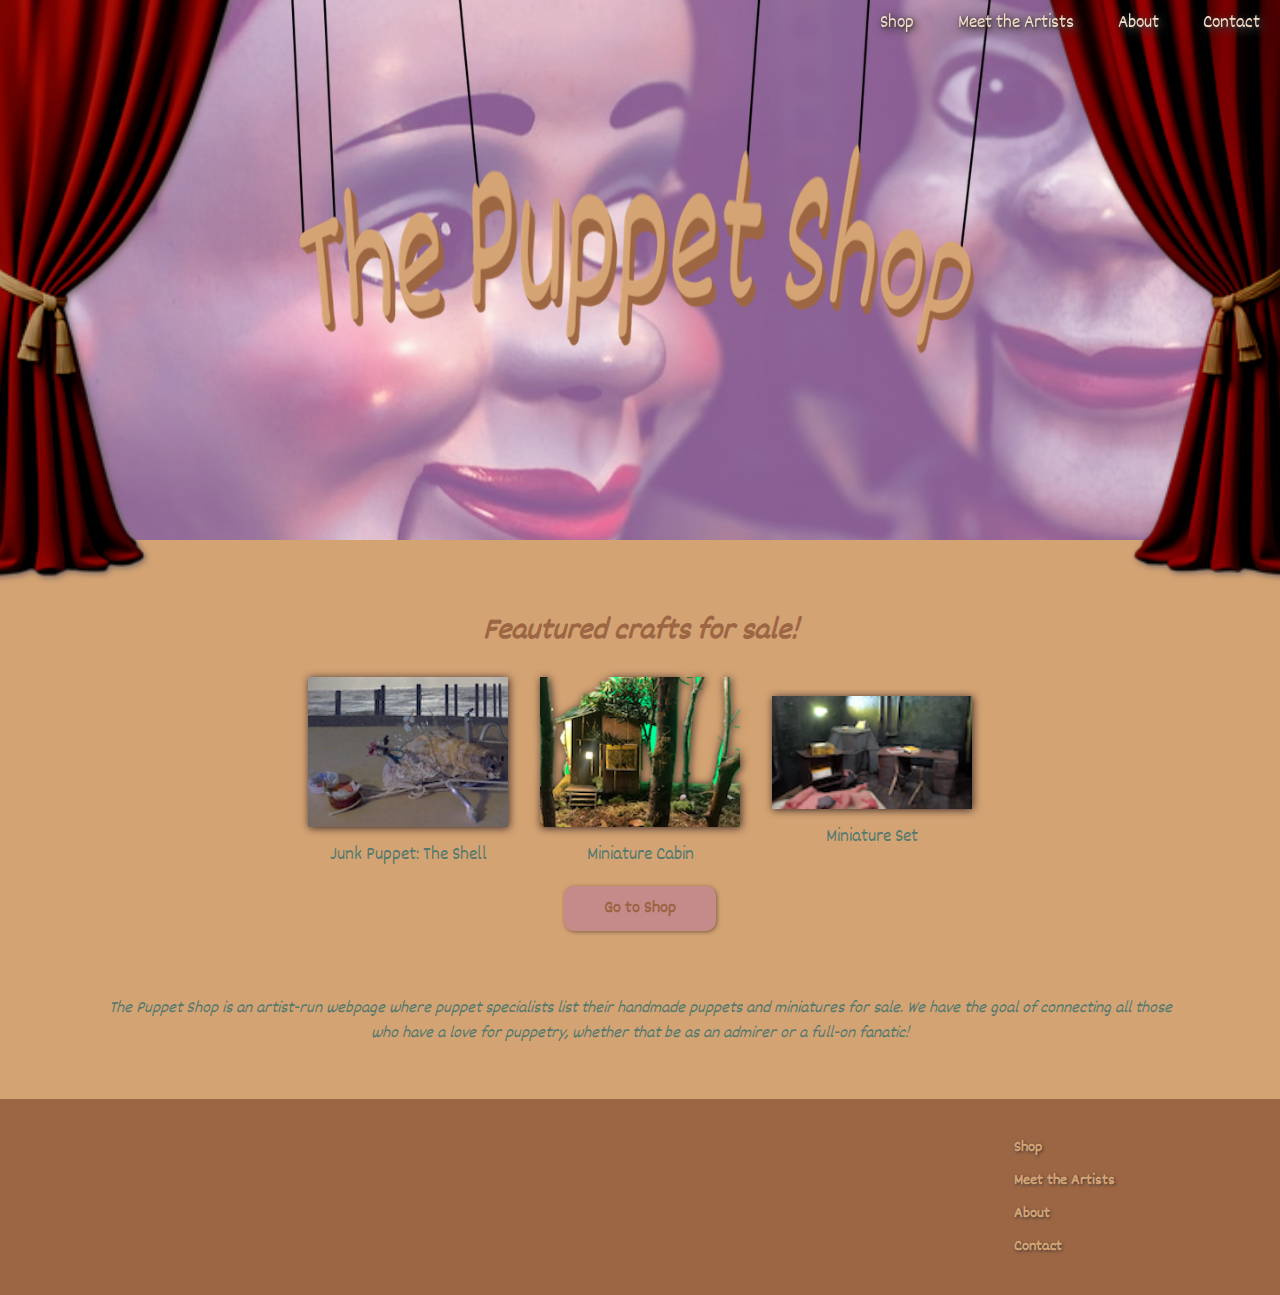
<file: index.html>
<!DOCTYPE html>
<html lang="en">
<head>
    <title>The Puppet Store</title>
    <link rel="stylesheet" href="styles.css">
    <meta charset="utf-8">
    <meta name="viewport" content="width=device-width, initial-scale=1">
    <link rel="preconnect" href="https://fonts.googleapis.com">
    <link rel="preconnect" href="https://fonts.gstatic.com" crossorigin>
    <link href="https://fonts.googleapis.com/css2?family=Dekko&display=swap" rel="stylesheet"></head>
<body>
    <nav class="nav_bar" id="nav_bar">
        <ul>
            <li><a href="shop.html">Shop</a></li>
            <li><a href="meetArtists.html">Meet the Artists</a></li>
            <li><a href="about.html">About</a></li>
            <li><a href="contact.html">Contact</a></li>
        </ul>
    </nav>
    <div class="banner">
        <img class="curtains left" src="curtainsL.png">
        <img class="curtains right" src="curtainsR.png">
         <img class="titlePic" src="puppetshopstring.png">
    </div>
    <div class="FcenterContain">
        <h1>Feautured crafts for sale!</h1>
        <div class="productGrid">
            <div class="product 1">
                <img class="productImgs" src="shellImg.png">
                <p>Junk Puppet: The Shell</p>
            </div>
            <div class="product 2">
                <img class="productImgs" src="cabin.png">
                <p>Miniature Cabin</p>
            </div>
            <div class="product 3">
                <img class="productImgs" src="miniGrunge.png">
                <p>Miniature Set</p>
            </div>
        </div>
        <div class="buttonContain">
            <a href="shop.html"><button>Go to Shop</button></a>
        </div>
    </div>

    <div class="blurbCenterFlex">
        <p class="blurb">The Puppet Shop is an artist-run webpage where puppet specialists list their handmade puppets and miniatures for sale. We have the goal of connecting all those who have a love for puppetry, whether that be as an admirer or a full-on fanatic!  
           </p>
    </div>
    <div class="footerContain">
        <nav class="footer">
            <ul>
                <li><a href="shop.html">Shop</a></li>
                <li><a href="meetArtists.html">Meet the Artists</a></li>
                <li><a href="about.html">About</a></li>
                <li><a href="contact.html">Contact</a></li>
            </ul>
        </nav>
    </div>
    <script>
        let lastScrollTop = 0;
        const nav_bar = document.getElementById("nav_bar");
        window.addEventListener("scroll", function() {
            let scrollTop = window.pageYOffset || document.documentElement.scrollTop;

            if (scrollTop > lastScrollTop) {
                nav_bar.classList.add("hidden");
            } else {
                nav_bar.classList.remove("hidden");
            }

            lastScrollTop = scrollTop;
        });
    </script>
        <!-- <script src="https://cdn.jsdelivr.net/npm/bootstrap@5.3.3/dist/js/bootstrap.bundle.min.js" integrity="sha384-YvpcrYf0tY3lHB60NNkmXc5s9fDVZLESaAA55NDzOxhy9GkcIdslK1eN7N6jIeHz" crossorigin="anonymous">
        //show and hide nav bar -->
</body>
</html>
</file>
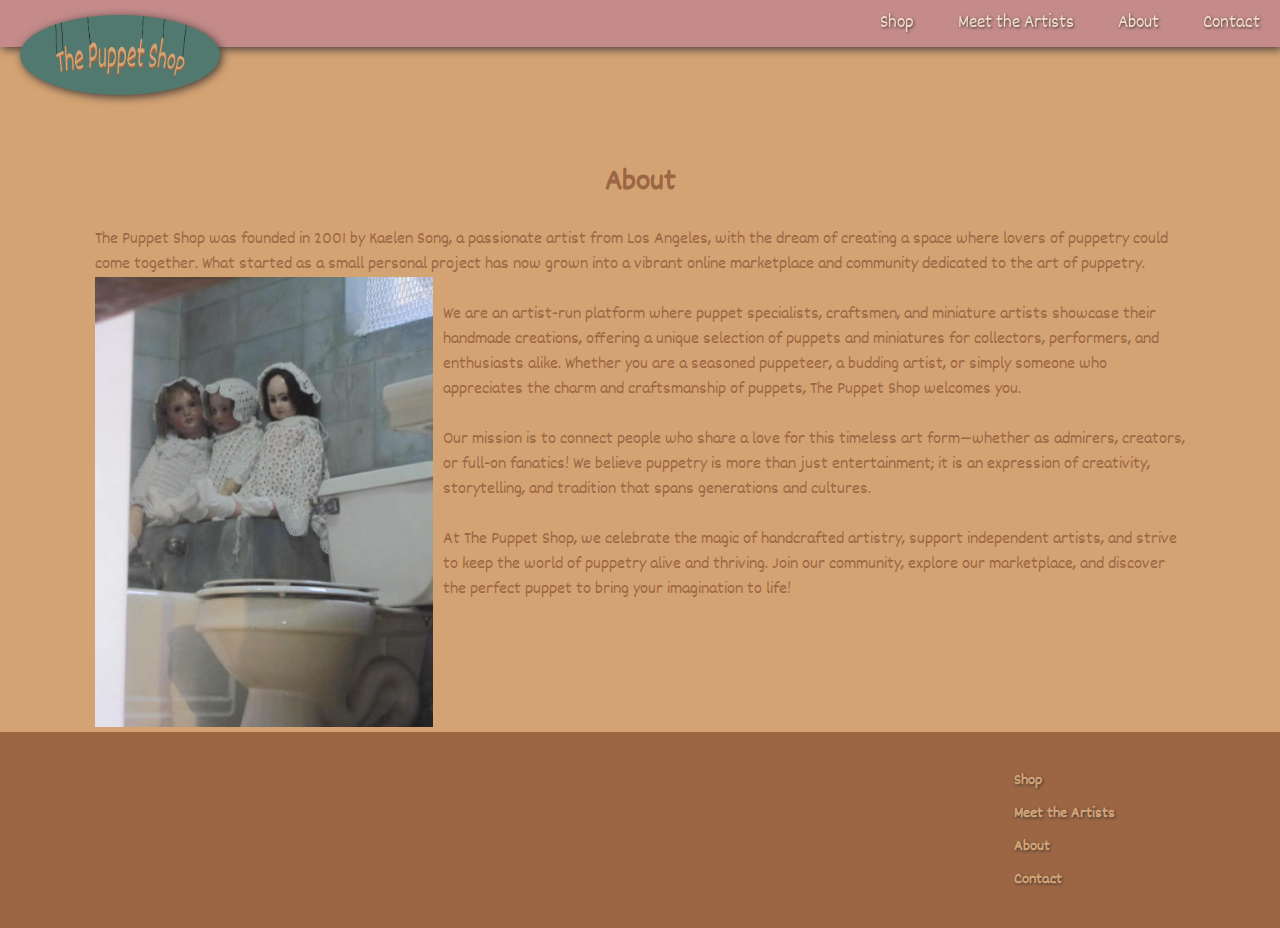
<file: about.html>
<!DOCTYPE html>
<html>
<head>
    <title>About</title>
    <meta charset="utf-8">
    <meta name="viewport" content="width=device-width, initial-scale=1">
    <!-- <link href="https://cdn.jsdelivr.net/npm/bootstrap@5.3.3/dist/css/bootstrap.min.css" rel="stylesheet" integrity="sha384-QWTKZyjpPEjISv5WaRU9OFeRpok6YctnYmDr5pNlyT2bRjXh0JMhjY6hW+ALEwIH" crossorigin="anonymous"> -->
    <link rel="preconnect" href="https://fonts.googleapis.com">
    <link rel="preconnect" href="https://fonts.gstatic.com" crossorigin>
    <link href="https://fonts.googleapis.com/css2?family=Dekko&display=swap" rel="stylesheet"></head>
</head>
<body>
    <a class="homeButton" href="index.html"> <button id="logo"></button></a>
    <nav class="nav_bar" id="nav_bar">
        <ul>
            <li><a href="shop.html">Shop</a></li>
            <li><a href="meetArtists.html">Meet the Artists</a></li>
            <li><a href="about.html">About</a></li>
            <li><a href="contact.html">Contact</a></li>
        </ul>
    </nav>
    <div class="container">
        <h1>About</h1>

        <p>The Puppet Shop was founded in 2001 by Kaelen Song, a passionate artist from Los Angeles, with the dream of creating a space where lovers of puppetry could come together. What started as a small personal project has now grown into a vibrant online marketplace and community dedicated to the art of puppetry.
            <img id="dolls" src="dolls.JPG" align="left"/>
            <br><br>We are an artist-run platform where puppet specialists, craftsmen, and miniature artists showcase their handmade creations, offering a unique selection of puppets and miniatures for collectors, performers, and enthusiasts alike. Whether you are a seasoned puppeteer, a budding artist, or simply someone who appreciates the charm and craftsmanship of puppets, The Puppet Shop welcomes you.

            <br><br>Our mission is to connect people who share a love for this timeless art form—whether as admirers, creators, or full-on fanatics! We believe puppetry is more than just entertainment; it is an expression of creativity, storytelling, and tradition that spans generations and cultures.

            <br><br>At The Puppet Shop, we celebrate the magic of handcrafted artistry, support independent artists, and strive to keep the world of puppetry alive and thriving. Join our community, explore our marketplace, and discover the perfect puppet to bring your imagination to life!</p>
    </div>
    <div class="footerContain">
        <nav class="footer">
            <ul>
                <li><a href="shop.html">Shop</a></li>
                <li><a href="meetArtists.html">Meet the Artists</a></li>
                <li><a href="about.html">About</a></li>
                <li><a href="contact.html">Contact</a></li>
            </ul>
        </nav>
    </div>
    <style>
    html, body {
        background-color: #D4A373;
        margin: 0;
        padding: 0;
        max-width: 100vw;
        overflow-x: hidden;
        font-family: 'Dekko', serif;
    }
    /*~~~~~~~~ ABOUT ~~~~~~~~~~~~~~~~~~*/
    .container {
        margin-top: 10rem;
        margin-bottom: 5rem;
        padding: 0px 5rem 0px 5rem;
        color: #9C6644;
    }
    h1 {
        text-align: center;
    }
    p {
        padding: 0px 15px;
        font-size: large;
    }
    #dolls {
        height: 50vh;
        padding: 0px 10px 5px 0px;
    }
    /*~~~~~~~~ NAVIGATION BAR ~~~~~~~~~~~~~~~~~~*/
    .nav_bar {
        display: flex;
        justify-content: end;

        position: fixed;
        width: 100%;
        z-index: 1;
        opacity: 100;
        background-color: #C58B8B;
        font-family: 'Dekko', serif;
        font-weight: normal;
        font-size: larger;
        text-shadow: 1px 1px 3px rgb(62, 55, 55);
        filter: drop-shadow(2px 2px 5px rgb(62, 55, 55));
        top: 0px; 
        transition: opacity 0.5s ease, transform 0.5s ease;
    }
    .homeButton {
        filter: drop-shadow(2px 2px 5px rgb(62, 55, 55));
        position: fixed;
        z-index: 5;
        margin-top: 15px;
    }
    #logo {
        height: 80px;
        width: 200px;
        position: absolute;
        top: 0px;
        left: 20px;
        border-radius: 50%;
        border: none;
        background-image: url(puppetshopstringSmaller.png);
        background-size: contain;
        background-repeat: no-repeat;
        background-position: center;
        background-color: #52796F;
    }
    #logo:hover {
        cursor: pointer;
    }

    .nav_bar.hidden {
        opacity: 0;
        transform: translateY(-100%);
        pointer-events: none;
    }

    .nav_bar ul {
        justify-self: end;
        list-style-type: none;
        margin: 0;
        padding: 0;
    }

    .nav_bar li {
        display: inline;
    }

    .nav_bar a {
        display: inline-block;
        padding: 10px 20px;
        color:#f3dec9;
        text-decoration: none;
    }
    .nav_bar a:hover {
        color:#ffc78f;
    }

    /*~~~~~~~~ FOOTER ~~~~~~~~~~~~~~~~~*/
    .footerContain {
        display: flex;
        justify-content: flex-end;
        width: 100%;
        z-index: 1;

        background-color: #9C6644;
        font-family: "Dekko", serif;
        font-weight: bolder;
        font-size: medium;
    }
    /*~ top right bottom left ~*/
    .footer {
        margin: 2rem 10rem 2rem 5rem;
    }

    .footer ul {
        list-style-type: none;
        margin: 0;
        padding: 0;
    }

    .footer a {
        display: block;
        padding: 5px 5px;
        color: #D4A373;
        text-decoration: none;
        text-shadow: 1px 1px 3px rgb(62, 55, 55);
    }
    .footer a:hover {
        color: #C58B8B;
        text-shadow: 1px 1px 3px rgb(62, 55, 55);
    }
    @media only screen and (max-width: 700px) {
        .nav_bar ul{
            width: 50%;
        }
    }
    </style>
</body>
</html>
</file>
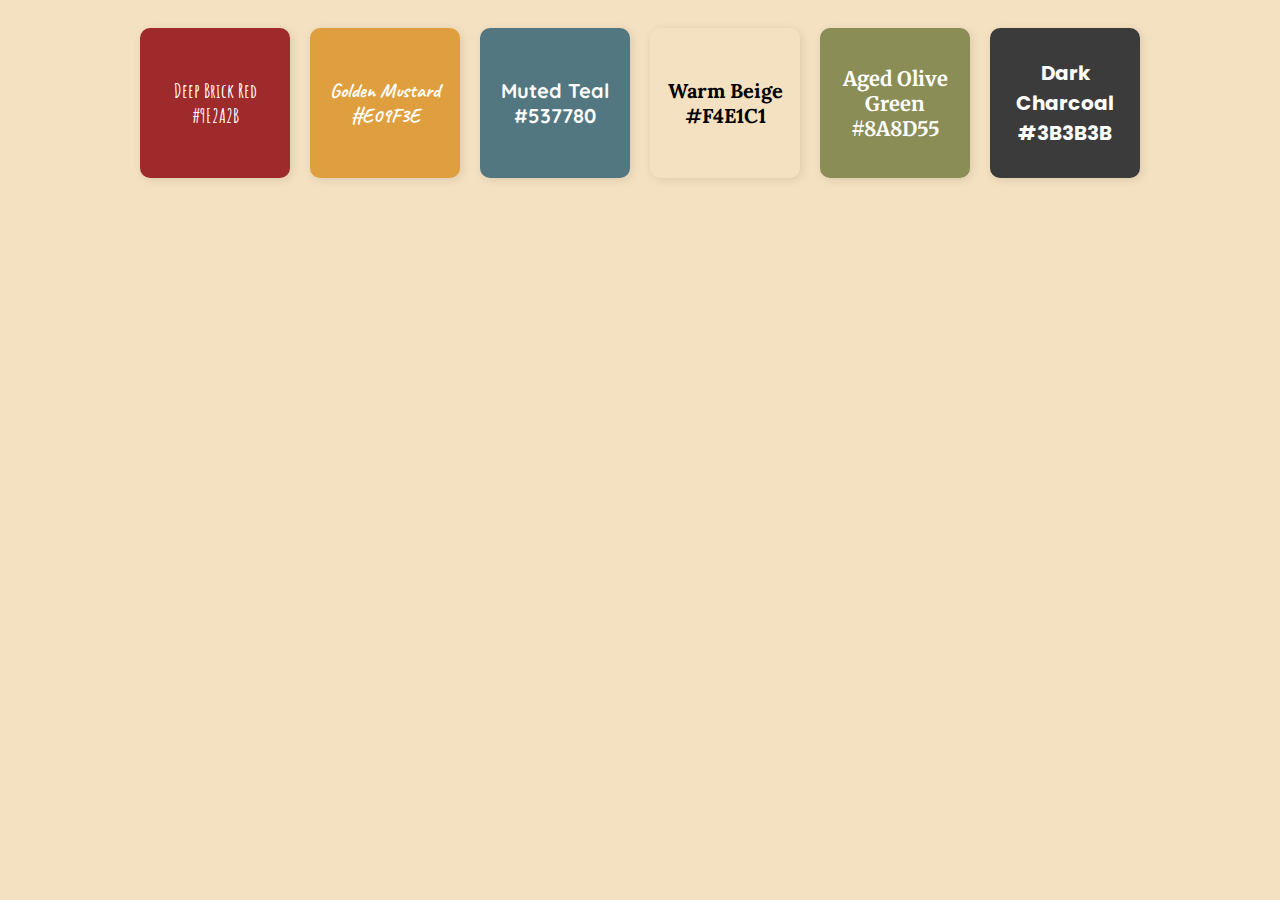
<file: colorFontTest.html>
<!DOCTYPE html>
<html lang="en">
<head>
    <meta charset="UTF-8">
    <meta name="viewport" content="width=device-width, initial-scale=1.0">
    <title>Rustic Vintage Color Palette</title>
    <link href="https://fonts.googleapis.com/css2?family=Amatic+SC:wght@400;700&family=Caveat:wght@400;700&family=Lora:wght@400;700&family=Merriweather:wght@400;700&family=Poppins:wght@400;700&family=Quicksand:wght@400;700&display=swap" rel="stylesheet">
    <style>
        body {
            font-family: 'Lora', serif;
            display: flex;
            flex-wrap: wrap;
            justify-content: center;
            gap: 20px;
            padding: 20px;
            background-color: #F4E1C1; /* Warm Beige */
        }
        .color-card {
            width: 150px;
            height: 150px;
            display: flex;
            flex-direction: column;
            align-items: center;
            justify-content: center;
            border-radius: 10px;
            color: white;
            font-weight: bold;
            text-align: center;
            box-shadow: 2px 2px 10px rgba(0, 0, 0, 0.1);
        }
        .amatic { font-family: 'Amatic SC', cursive; font-size: 20px; }
        .caveat { font-family: 'Caveat', cursive; font-size: 20px; }
        .quicksand { font-family: 'Quicksand', sans-serif; font-size: 20px; }
        .lora { font-family: 'Lora', serif; font-size: 20px; }
        .merriweather { font-family: 'Merriweather', serif; font-size: 20px; }
        .poppins { font-family: 'Poppins', sans-serif; font-size: 20px; }
    </style>
</head>
<body>
    <div class="color-card amatic" style="background-color: #9E2A2B;">Deep Brick Red<br>#9E2A2B</div>
    <div class="color-card caveat" style="background-color: #E09F3E;">Golden Mustard<br>#E09F3E</div>
    <div class="color-card quicksand" style="background-color: #537780;">Muted Teal<br>#537780</div>
    <div class="color-card lora" style="background-color: #F4E1C1; color: black;">Warm Beige<br>#F4E1C1</div>
    <div class="color-card merriweather" style="background-color: #8A8D55;">Aged Olive Green<br>#8A8D55</div>
    <div class="color-card poppins" style="background-color: #3B3B3B;">Dark Charcoal<br>#3B3B3B</div>
</body>
</html>
</file>
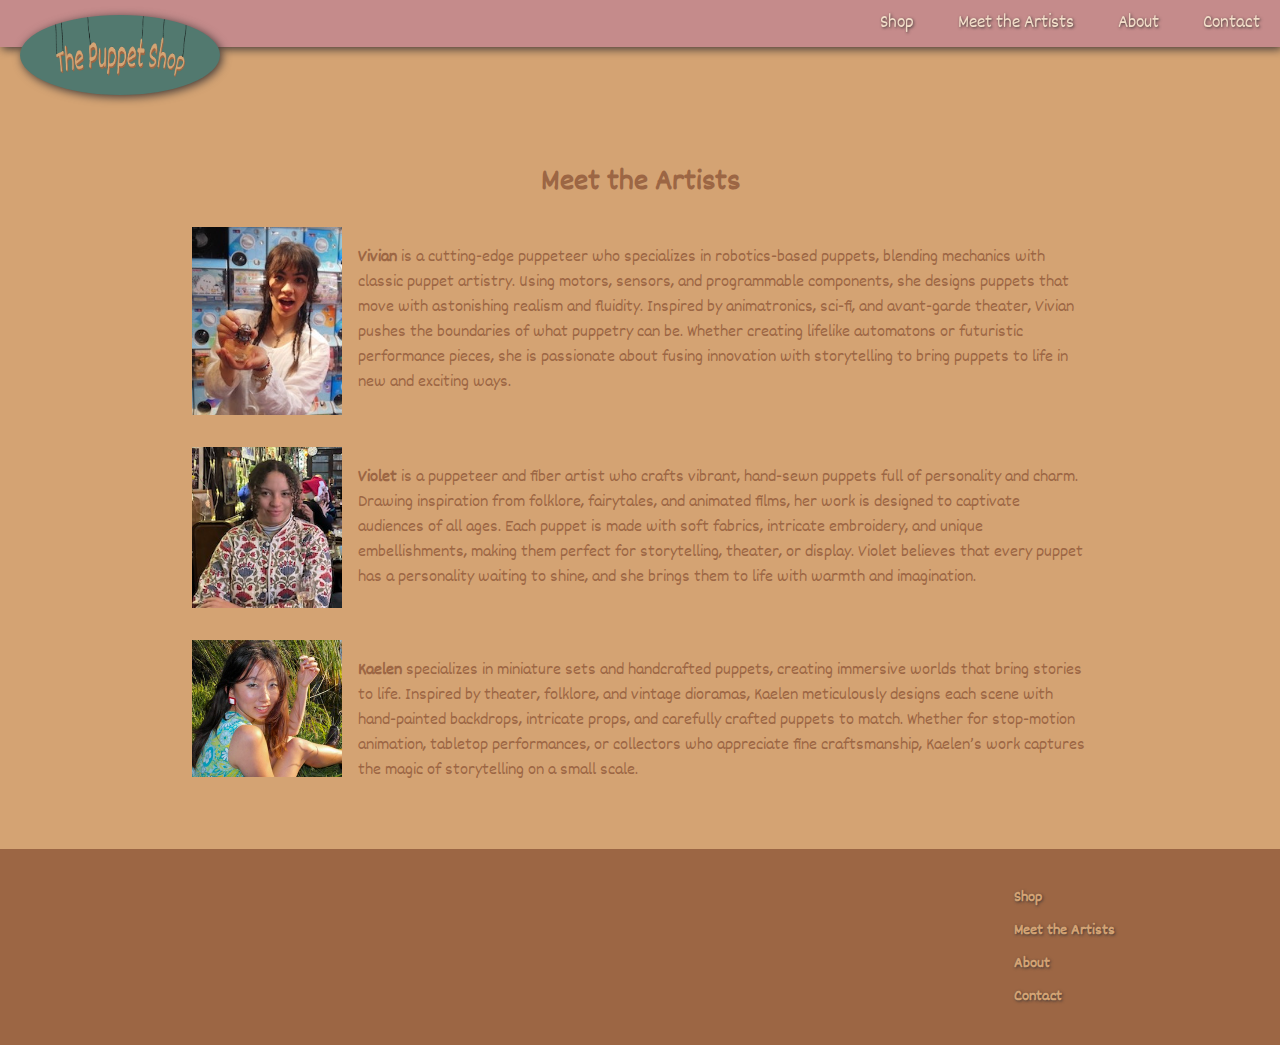
<file: meetArtists.html>
<!DOCTYPE html>
<html>
<head>
    <title>Meet the Artists</title>
    <meta charset="utf-8">
    <meta name="viewport" content="width=device-width, initial-scale=1">
    <!-- <link href="https://cdn.jsdelivr.net/npm/bootstrap@5.3.3/dist/css/bootstrap.min.css" rel="stylesheet" integrity="sha384-QWTKZyjpPEjISv5WaRU9OFeRpok6YctnYmDr5pNlyT2bRjXh0JMhjY6hW+ALEwIH" crossorigin="anonymous"> -->
    <link rel="preconnect" href="https://fonts.googleapis.com">
    <link rel="preconnect" href="https://fonts.gstatic.com" crossorigin>
    <link href="https://fonts.googleapis.com/css2?family=Dekko&display=swap" rel="stylesheet"></head>
</head>
<body>
    <a class="homeButton" href="index.html"> <button id="logo"></button></a>
    <nav class="nav_bar" id="nav_bar">
        <ul>
            <li><a href="shop.html">Shop</a></li>
            <li><a href="meetArtists.html">Meet the Artists</a></li>
            <li><a href="about.html">About</a></li>
            <li><a href="contact.html">Contact</a></li>
        </ul>
    </nav>
    <div class="container">
        <h1>Meet the Artists</h1>
    </div>
    <div class="centerFlex">
        <div class="artists">
            <div class="artist Vivian"> <img class='artistImgs' src="vivian.JPG"> <p><span class="bolded">Vivian</span> is a cutting-edge puppeteer who specializes in robotics-based puppets, blending mechanics with classic puppet artistry. Using motors, sensors, and programmable components, she designs puppets that move with astonishing realism and fluidity. Inspired by animatronics, sci-fi, and avant-garde theater, Vivian pushes the boundaries of what puppetry can be. Whether creating lifelike automatons or futuristic performance pieces, she is passionate about fusing innovation with storytelling to bring puppets to life in new and exciting ways.</p>
            </div>
            <div class="artist Violet"> <img class='artistImgs' src="violet.jpeg"><p><span class="bolded">Violet</span> is a puppeteer and fiber artist who crafts vibrant, hand-sewn puppets full of personality and charm. Drawing inspiration from folklore, fairytales, and animated films, her work is designed to captivate audiences of all ages. Each puppet is made with soft fabrics, intricate embroidery, and unique embellishments, making them perfect for storytelling, theater, or display. Violet believes that every puppet has a personality waiting to shine, and she brings them to life with warmth and imagination.</p>
            </div>
            <div class="artist Kaelen"><img class='artistImgs' src="kaelen.JPG"> <p><span class="bolded">Kaelen</span> specializes in miniature sets and handcrafted puppets, creating immersive worlds that bring stories to life. Inspired by theater, folklore, and vintage dioramas, Kaelen meticulously designs each scene with hand-painted backdrops, intricate props, and carefully crafted puppets to match. Whether for stop-motion animation, tabletop performances, or collectors who appreciate fine craftsmanship, Kaelen’s work captures the magic of storytelling on a small scale.</p>
            </div>
        </div>
    </div>
    <div class="footerContain">
        <nav class="footer">
            <ul>
                <li><a href="shop.html">Shop</a></li>
                <li><a href="meetArtists.html">Meet the Artists</a></li>
                <li><a href="about.html">About</a></li>
                <li><a href="contact.html">Contact</a></li>
            </ul>
        </nav>
    </div>
    <style>
    html, body {
        background-color: #D4A373;
        margin: 0;
        padding: 0;
        max-width: 100vw;
        overflow-x: hidden;
        font-family: 'Dekko', serif;
    }
    /*~~~~~~~~ ARTISTS ~~~~~~~~~~~~~~~~~~*/
    .container {
        margin-top: 10rem;
        padding: 0px 5rem 0px 5rem;
        color: #9C6644;
    }
    .centerFlex {
        display: flex;
        justify-content: center;
        color: #9C6644;
    }
    h1 {
        text-align: center;
        display: block;
    }
    .artists {
        display: grid;
        width: 70%;
        gap: 2rem;
        margin-bottom: 3rem;
    }

    .artist {
        display: grid;
        grid-template-columns: 150px 1fr;
        gap: 1rem;
    }
    .artistImgs {
        width: 150px;
    }
    .bolded {
        font-weight: bolder;
        font-size: large;
    }
    p {
        font-size: large;
    }
    /*~~~~~~~~ NAVIGATION BAR ~~~~~~~~~~~~~~~~~~*/
    .nav_bar {
        display: flex;
        justify-content: end;

        position: fixed;
        width: 100%;
        z-index: 1;
        opacity: 100;
        background-color: #C58B8B;
        font-family: 'Dekko', serif;
        font-weight: normal;
        font-size: larger;
        text-shadow: 1px 1px 3px rgb(62, 55, 55);
        filter: drop-shadow(2px 2px 5px rgb(62, 55, 55));
        top: 0px; 
        transition: opacity 0.5s ease, transform 0.5s ease;
    }
    .homeButton {
        filter: drop-shadow(2px 2px 5px rgb(62, 55, 55));
        position: fixed;
        z-index: 5;
        margin-top: 15px;
    }
    #logo {
        height: 80px;
        width: 200px;
        position: absolute;
        top: 0px;
        left: 20px;
        border-radius: 50%;
        border: none;
        background-image: url(puppetshopstringSmaller.png);
        background-size: contain;
        background-repeat: no-repeat;
        background-position: center;
        background-color: #52796F;
    }
    #logo:hover {
        cursor: pointer;
    }

    .nav_bar.hidden {
        opacity: 0;
        transform: translateY(-100%);
        pointer-events: none;
    }

    .nav_bar ul {
        justify-self: end;
        list-style-type: none;
        margin: 0;
        padding: 0;
    }

    .nav_bar li {
        display: inline;
    }

    .nav_bar a {
        display: inline-block;
        padding: 10px 20px;
        color:#f3dec9;
        text-decoration: none;
    }
    .nav_bar a:hover {
        color:#ffc78f;
    }

    /*~~~~~~~~ FOOTER ~~~~~~~~~~~~~~~~~*/
    .footerContain {
        display: flex;
        justify-content: flex-end;
        width: 100%;
        z-index: 1;

        background-color: #9C6644;
        font-family: "Dekko", serif;
        font-weight: bolder;
        font-size: medium;
    }
    /*~ top right bottom left ~*/
    .footer {
        margin: 2rem 10rem 2rem 5rem;
    }

    .footer ul {
        list-style-type: none;
        margin: 0;
        padding: 0;
    }

    .footer a {
        display: block;
        padding: 5px 5px;
        color: #D4A373;
        text-decoration: none;
        text-shadow: 1px 1px 3px rgb(62, 55, 55);
    }
    .footer a:hover {
        color: #C58B8B;
        text-shadow: 1px 1px 3px rgb(62, 55, 55);
    }
    @media only screen and (max-width: 700px) {
        .nav_bar ul{
            width: 50%;
        }
        .artist {
            grid-template-columns: 1fr;
            text-align: center;
        }
    }
    </style>
</body>
</html>
</file>
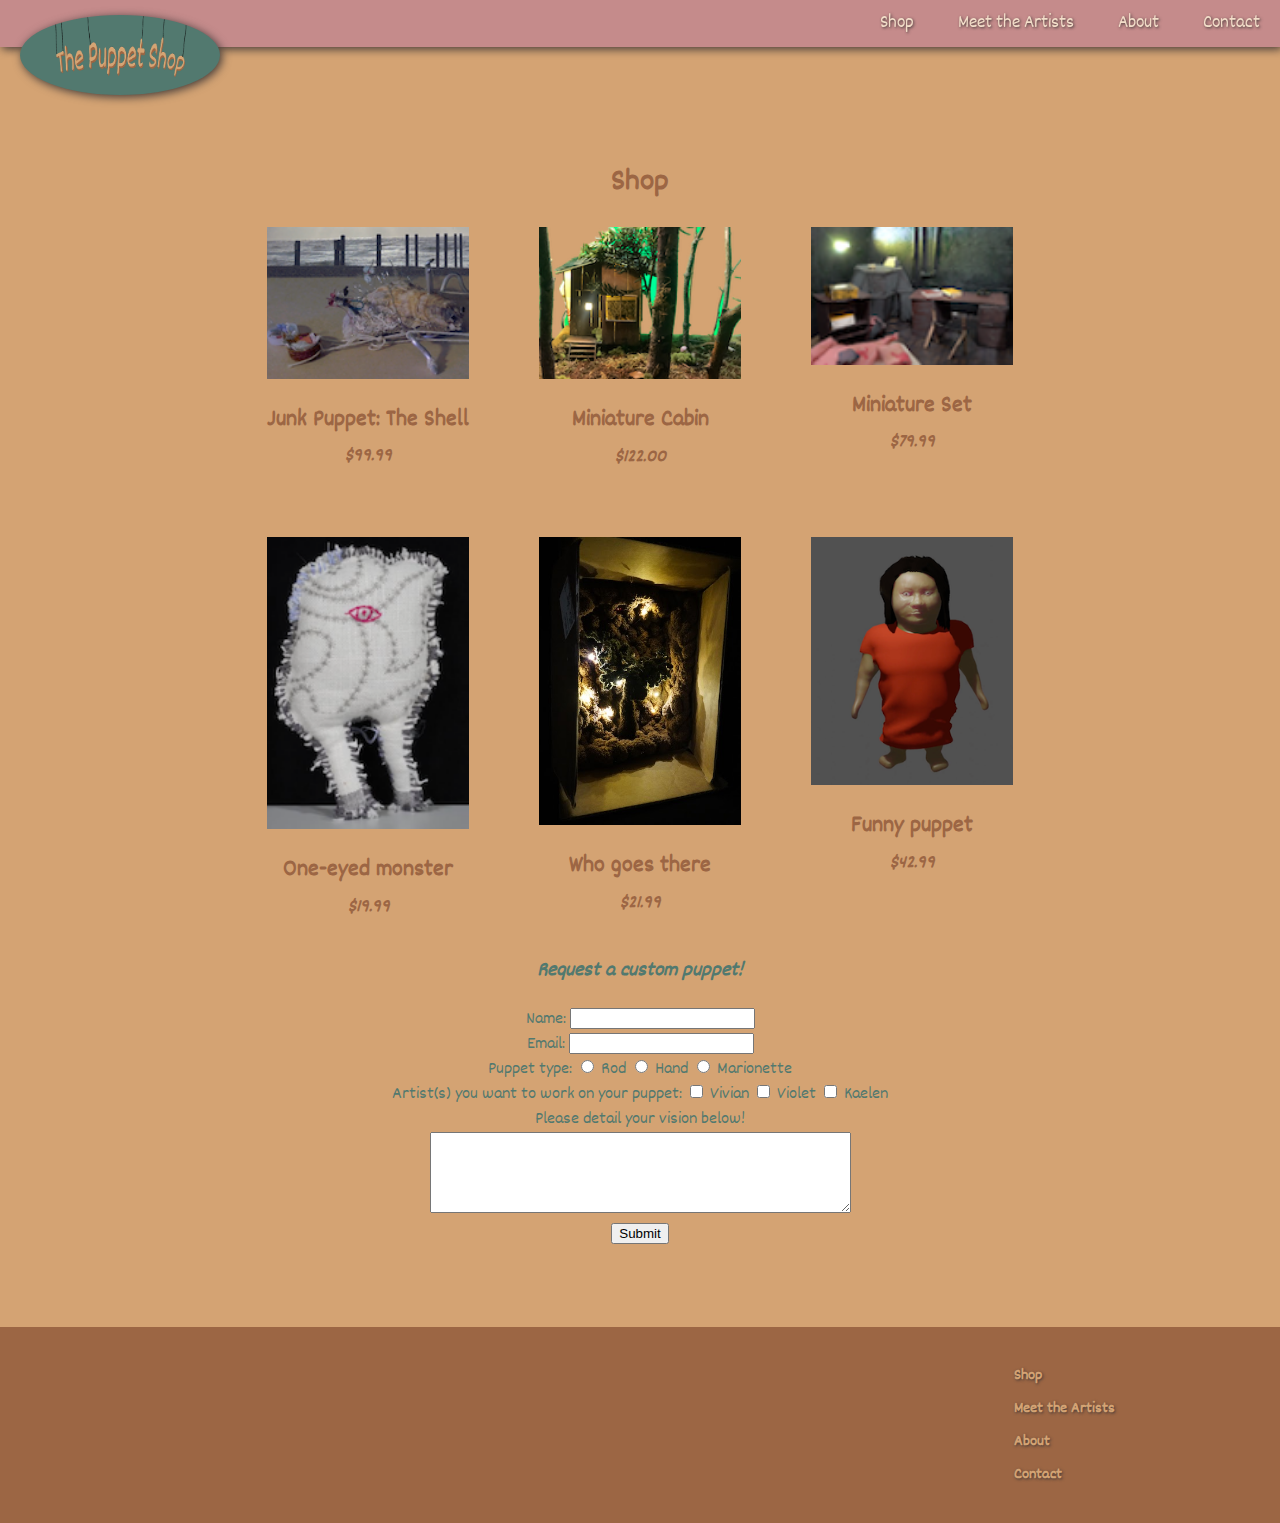
<file: shop.html>
<!DOCTYPE html>
<html>
<head>
    <title>Shop</title>
    <meta charset="utf-8">
    <meta name="viewport" content="width=device-width, initial-scale=1">
    <!-- <link href="https://cdn.jsdelivr.net/npm/bootstrap@5.3.3/dist/css/bootstrap.min.css" rel="stylesheet" integrity="sha384-QWTKZyjpPEjISv5WaRU9OFeRpok6YctnYmDr5pNlyT2bRjXh0JMhjY6hW+ALEwIH" crossorigin="anonymous"> -->
    <link rel="preconnect" href="https://fonts.googleapis.com">
    <link rel="preconnect" href="https://fonts.gstatic.com" crossorigin>
    <link href="https://fonts.googleapis.com/css2?family=Dekko&display=swap" rel="stylesheet"></head>
</head>
<body>
    <a class="homeButton" href="index.html"> <button id="logo"></button></a>
    <nav class="nav_bar" id="nav_bar">
        <ul>
            <li><a href="shop.html">Shop</a></li>
            <li><a href="meetArtists.html">Meet the Artists</a></li>
            <li><a href="about.html">About</a></li>
            <li><a href="contact.html">Contact</a></li>
        </ul>
    </nav>
    <div class="container">
        <h1>Shop</h1>
    </div>
    <div class="centerFlex">
    <div class="productsGrid">
        <div class="product"> <img src="shellImg.png"> <h2>Junk Puppet: The Shell</h2> <h3>$99.99</h3></div>
        <div class="product"> <img src="cabin.png"> <h2>Miniature Cabin</h2> <h3>$122.00</h3></div>
        <div class="product"> <img src="miniGrunge2.png"> <h2>Miniature Set</h2> <h3>$79.99</h3></div>
        <div class="product"> <img src="1eye.png"> <h2>One-eyed monster</h2> <h3>$19.99</h3></div>
        <div class="product"> <img src="who.jpg"> <h2>Who goes there</h2> <h3>$21.99</h3></div>
        <div class="product"> <img src="freak.png"> <h2>Funny puppet</h2> <h3>$42.99</h3></div>
    </div>
    </div>
    <div class="formCntr"><h3>Request a custom puppet!</h3></div>
    <div class="formCntr">
        <form action="#">
            <label for="iName">Name:</label>
            <input type="text" id="iName" name="iName"><br>

            <label for="email">Email:</label>
            <input type="text" id="email" name="email"><br>

            Puppet type:
            <input type="radio" id="rod" name="puppet_type" value="Rod">
            <label for="rod">Rod</label>
            <input type="radio" id="hand" name="puppet_type" value="Hand">
            <label for="hand">Hand</label>
            <input type="radio" id="marionette" name="puppet_type" value="Marionette">
            <label for="marionette">Marionette</label><br>

            Artist(s) you want to work on your puppet:
            <input type="checkbox" id="vivian" name="vivian" value="Vivian">
            <label for="vivian"> Vivian</label>
            <input type="checkbox" id="violet" name="violet" value="Violet">
            <label for="violet"> Violet</label>
            <input type="checkbox" id="kaelen" name="kaelen" value="Kaelen">
            <label for="kaelen"> Kaelen </label><br>

            <label for="inquiry">Please detail your vision below!</label><br>
            <textarea id="inquiry" name="inquiry" rows="5" cols="50"></textarea><br>

            <input type="submit" value="Submit">
        </form>
    </div>

    <div class="footerContain">
        <nav class="footer">
            <ul>
                <li><a href="shop.html">Shop</a></li>
                <li><a href="meetArtists.html">Meet the Artists</a></li>
                <li><a href="about.html">About</a></li>
                <li><a href="contact.html">Contact</a></li>
            </ul>
        </nav>
    </div>
    <style>
    html, body {
        background-color: #D4A373;
        margin: 0;
        padding: 0;
        max-width: 100vw;
        overflow-x: hidden;
        font-family: 'Dekko', serif;
    }
    /*~~~~~~~~ SHOP ~~~~~~~~~~~~~~~~~~*/
    .container {
        margin-top: 10rem;
        padding: 0px 5rem 0px 5rem;
        color: #9C6644;
        text-align: center;
    }
    .centerFlex {
        display: flex;
        justify-content: center;
    }
    .productsGrid {
        display: grid;
        grid-template-columns: repeat(auto-fit, minmax(200px, 1fr));
        gap: 3rem;
        text-align: center;
        margin-bottom: 1rem;
        color: #9C6644;
        max-width: 60%;
    }
    img {
        width: 90%;
    }
    img:hover {
        outline: 5px solid #52796F;
    }
    .product:hover {
        cursor: pointer;
    }
    h2{
        margin-top: 1rem;
        margin-bottom: .4rem;
    }
    h3 {
        font-style: italic;
        margin-top: 0;
    }
    .formCntr {
        color: #52796F;
        display: flex;
        justify-content: center;
        font-size: large;
        text-align: center;
    }
    form {
        margin-bottom: 5rem;
    }
    /*~~~~~~~~ NAVIGATION BAR ~~~~~~~~~~~~~~~~~~*/
    .nav_bar {
        display: flex;
        justify-content: end;

        position: fixed;
        width: 100%;
        z-index: 1;
        opacity: 100;
        background-color: #C58B8B;
        font-family: 'Dekko', serif;
        font-weight: normal;
        font-size: larger;
        text-shadow: 1px 1px 3px rgb(62, 55, 55);
        filter: drop-shadow(2px 2px 5px rgb(62, 55, 55));
        top: 0px; 
        transition: opacity 0.5s ease, transform 0.5s ease;
    }
    .homeButton {
        filter: drop-shadow(2px 2px 5px rgb(62, 55, 55));
        position: fixed;
        z-index: 5;
        margin-top: 15px;
    }
    #logo {
        height: 80px;
        width: 200px;
        position: absolute;
        top: 0px;
        left: 20px;
        border-radius: 50%;
        border: none;
        background-image: url(puppetshopstringSmaller.png);
        background-size: contain;
        background-repeat: no-repeat;
        background-position: center;
        background-color: #52796F;
    }
    #logo:hover {
        cursor: pointer;
    }

    .nav_bar.hidden {
        opacity: 0;
        transform: translateY(-100%);
        pointer-events: none;
    }

    .nav_bar ul {
        justify-self: end;
        list-style-type: none;
        margin: 0;
        padding: 0;
    }

    .nav_bar li {
        display: inline;
    }

    .nav_bar a {
        display: inline-block;
        padding: 10px 20px;
        color:#f3dec9;
        text-decoration: none;
    }
    .nav_bar a:hover {
        color:#ffc78f;
    }

    /*~~~~~~~~ FOOTER ~~~~~~~~~~~~~~~~~*/
    .footerContain {
        display: flex;
        justify-content: flex-end;
        width: 100%;
        z-index: 1;

        background-color: #9C6644;
        font-family: "Dekko", serif;
        font-weight: bolder;
        font-size: medium;
    }
    /*~ top right bottom left ~*/
    .footer {
        margin: 2rem 10rem 2rem 5rem;
    }

    .footer ul {
        list-style-type: none;
        margin: 0;
        padding: 0;
    }

    .footer a {
        display: block;
        padding: 5px 5px;
        color: #D4A373;
        text-decoration: none;
        text-shadow: 1px 1px 3px rgb(62, 55, 55);
    }
    .footer a:hover {
        color: #C58B8B;
        text-shadow: 1px 1px 3px rgb(62, 55, 55);
    }
    @media only screen and (max-width: 700px) {
        .nav_bar ul{
            width: 50%;
        }
    }
    </style>
</body>
</html>
</file>
<file: styles.css>
html, body {
    background-color: #D4A373;
    margin: 0;
    padding: 0;
    max-width: 100vw;
    overflow-x: hidden;
}
/*~~~~~~~~ NAVIGATION BAR ~~~~~~~~~~~~~~~~~~*/

.nav_bar {
    display: flex;
    justify-content: flex-end;
    position: fixed;
    width: 100%;
    z-index: 1;
    opacity: 100;
    font-family: 'Dekko', serif;
    font-weight: normal;
    font-size: larger;
    text-shadow: 1px 1px 3px rgb(62, 55, 55);
    filter: drop-shadow(2px 2px 5px rgb(62, 55, 55));
    top: 0px; 
    transition: opacity 0.5s ease, transform 0.5s ease;
}

.nav_bar.hidden {
    opacity: 0;
    transform: translateY(-100%);
    pointer-events: none;
}

.nav_bar ul {
    list-style-type: none;
    margin: 0;
    padding: 0;
}

.nav_bar li {
    display: inline;
}

.nav_bar a {
    display: inline-block;
    padding: 10px 20px;
    color:#f3dec9;
    text-decoration: none;
}
.nav_bar a:hover {
    color:#ffc78f;
}

/*~~~~~~~~ BANNER ~~~~~~~~~~~~~~~~~~*/
.banner {
    background-image: url(robert-zunikoff-j0vIeF69Jgc-unsplash.jpg);
    background-size: cover;
    background-position: center;
    background-blend-mode: overlay;
    background-color: #aa8ab1;
    height: 60vh;
    font-family: "Dekko", serif;
    font-style: italic;
    display: flex;
    align-items: center;
    justify-content: center;
    color:rgb(255, 255, 255);
    margin-bottom: 3rem;
}
.titlePic {
    height: 40%;
    position: absolute;
    top:0px;
}
.curtains {
    position: absolute;
    height: 70vh;
    filter: drop-shadow(2px 2px 3px rgb(113, 101, 101));
}

.left{
    left: -5%;
    top: -5%;
}

.right{
    right: -5%;
    top: -5%;
}

/*~~~~~~~~ PRODUCTS ~~~~~~~~~~~~~~~~~*/
.FcenterContain {
    display: flex;
    flex-direction: column;
    align-items: center;
    margin: 3rem 5rem 3rem 5rem;
    font-family: "Dekko", serif;
}
h1 {
    color: #9C6644;
    display: block;
    width: 100%;
    text-align: center;
    font-style: italic;
}
.productGrid {
    display: grid;
    grid-template-columns: repeat(3, minmax(200px, 3fr));
    gap: 2rem;
    background-color: transparent;
    font-size: 1.2rem;
    color: #52796F;
    align-items: center;
}
.productImgs {
    width: 100%;
    filter: drop-shadow(1px 1px 4px rgb(54, 39, 39));
}
.productImgs:hover {
    outline: 5px solid #52796F;
    cursor: pointer;
}
.product {
    text-align: center;
}

p{
    margin: 5px;
    padding: 0px;
}

.buttonContain {
    display: flex;
    align-items: center;
    justify-content: center;
    margin: 0rem 5rem 0rem 5rem;
}

button {
    background-color:#C58B8B;
    font-family: 'Dekko', serif;
    padding: 10px 40px;
    color: #9C6644;
    filter: drop-shadow(1px 1px 2px #7a5f43);
    border:none;
    border-radius: 10px;
    font-size: large;
    font-weight: bolder;
    margin: 12px;
}
button:hover {
    background-color:#52796F;
    cursor: pointer;
    color: #D4A373;
}

/*~~~~~~~~ SHORT BLURB ~~~~~~~~~~~~~~~~~*/
.blurbCenterFlex {
    display: flex;
    flex-direction: column;
    align-items: center;
    margin: 3rem 6rem 3rem 6rem;
    font-family: "Dekko", serif;
}
.blurb {
    text-align: center;
    font-style: italic;
    font-family: "Dekko", serif;
    font-size: 1.1rem;
    color:#52796F;
}

/*~~~~~~~~ FOOTER ~~~~~~~~~~~~~~~~~*/
.footerContain {
    display: flex;
    justify-content: flex-end;
    width: 100%;
    z-index: 1;

    background-color: #9C6644;
    font-family: "Dekko", serif;
    font-weight: bolder;
    font-size: medium;
}
/*~ top right bottom left ~*/
.footer {
    margin: 2rem 10rem 2rem 5rem;
}

.footer ul {
    list-style-type: none;
    margin: 0;
    padding: 0;
}

.footer a {
    display: block;
    padding: 5px 5px;
    color: #D4A373;
    text-decoration: none;
    text-shadow: 1px 1px 3px rgb(62, 55, 55);
}
.footer a:hover {
    color: #C58B8B;
    text-shadow: 1px 1px 3px rgb(62, 55, 55);
}

/* FOR MOBILE */
@media only screen and (max-width: 700px) {
    button {
       padding: 5px 10px;
    }
    .titlePic {
        height: auto;
        width: 70vw;
    }
    .banner {
        height: 40vh;
    }
    .curtains {
       height: 50vh;
    }
    h1 {
        font-size: 1.5rem;
    }
    .productGrid {
        grid-template-columns: repeat(auto-fill, minmax(200px, 1fr));
    }
}
</file>
